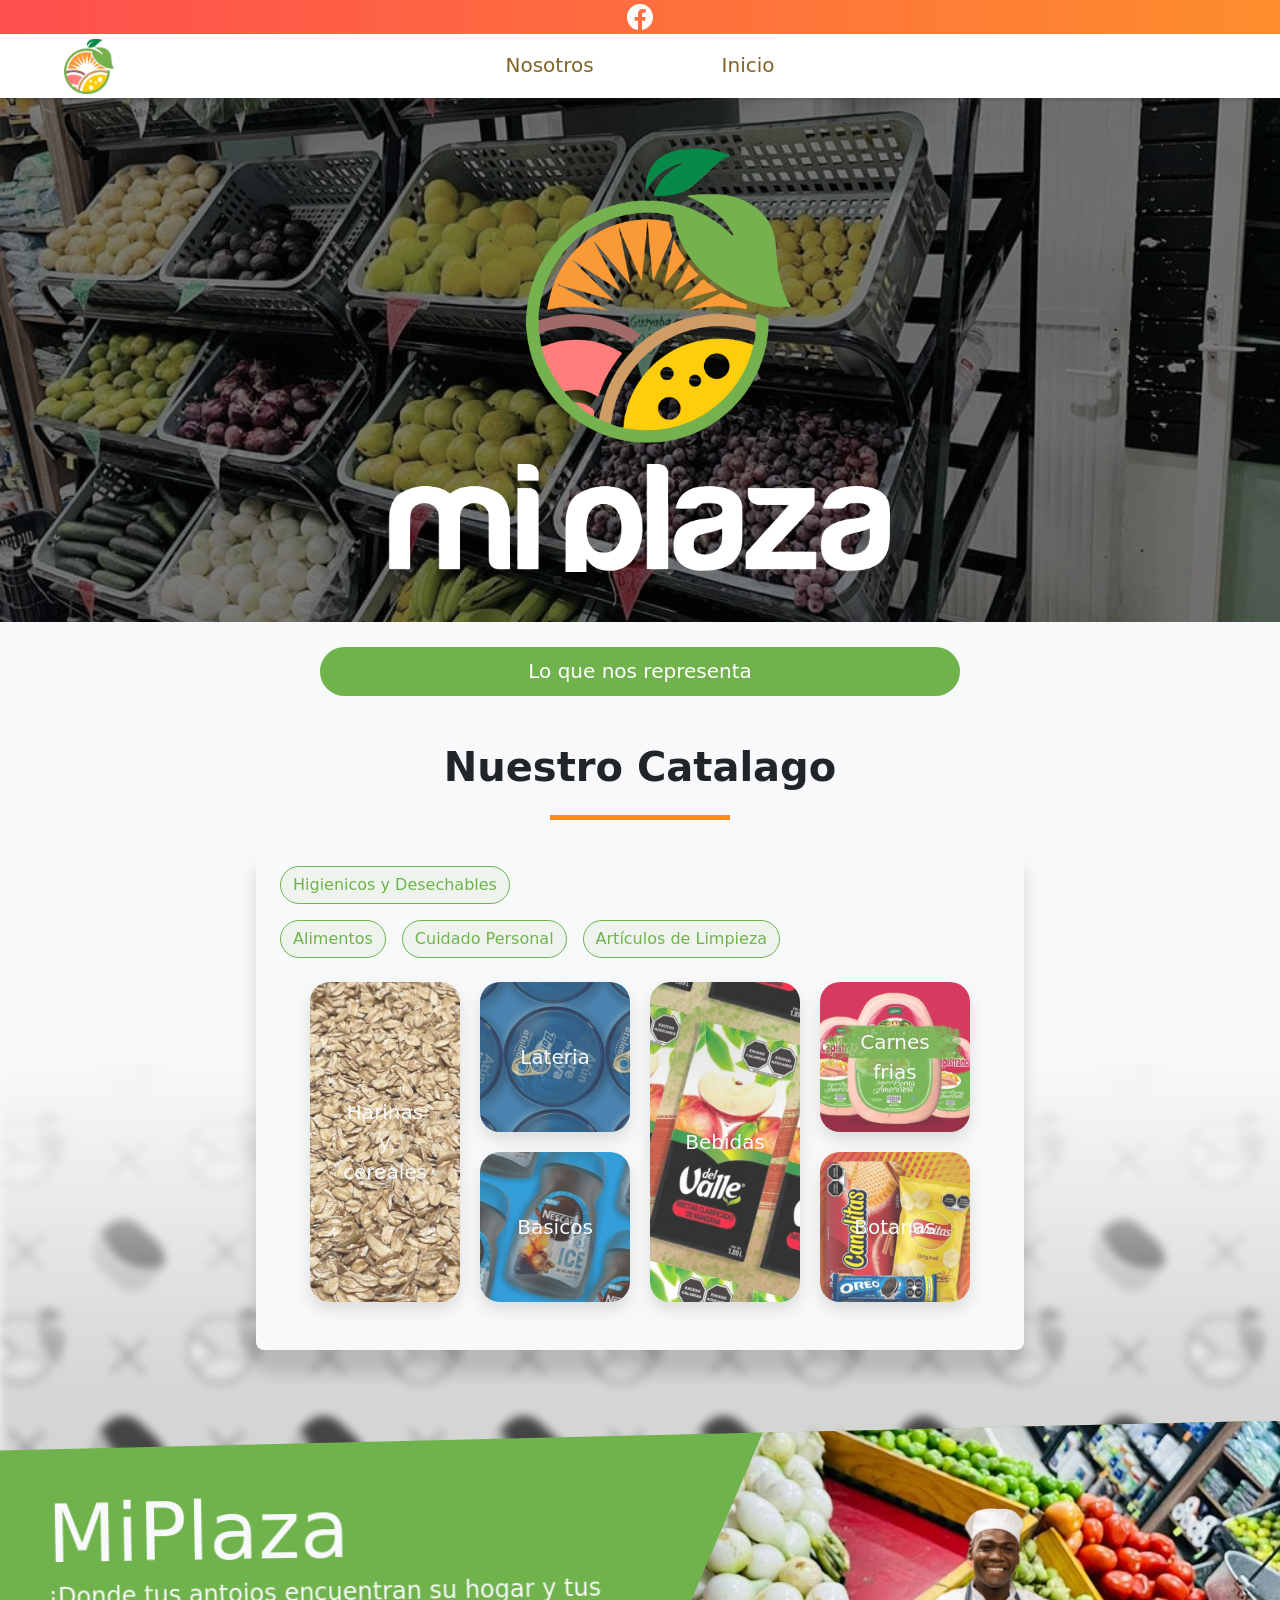
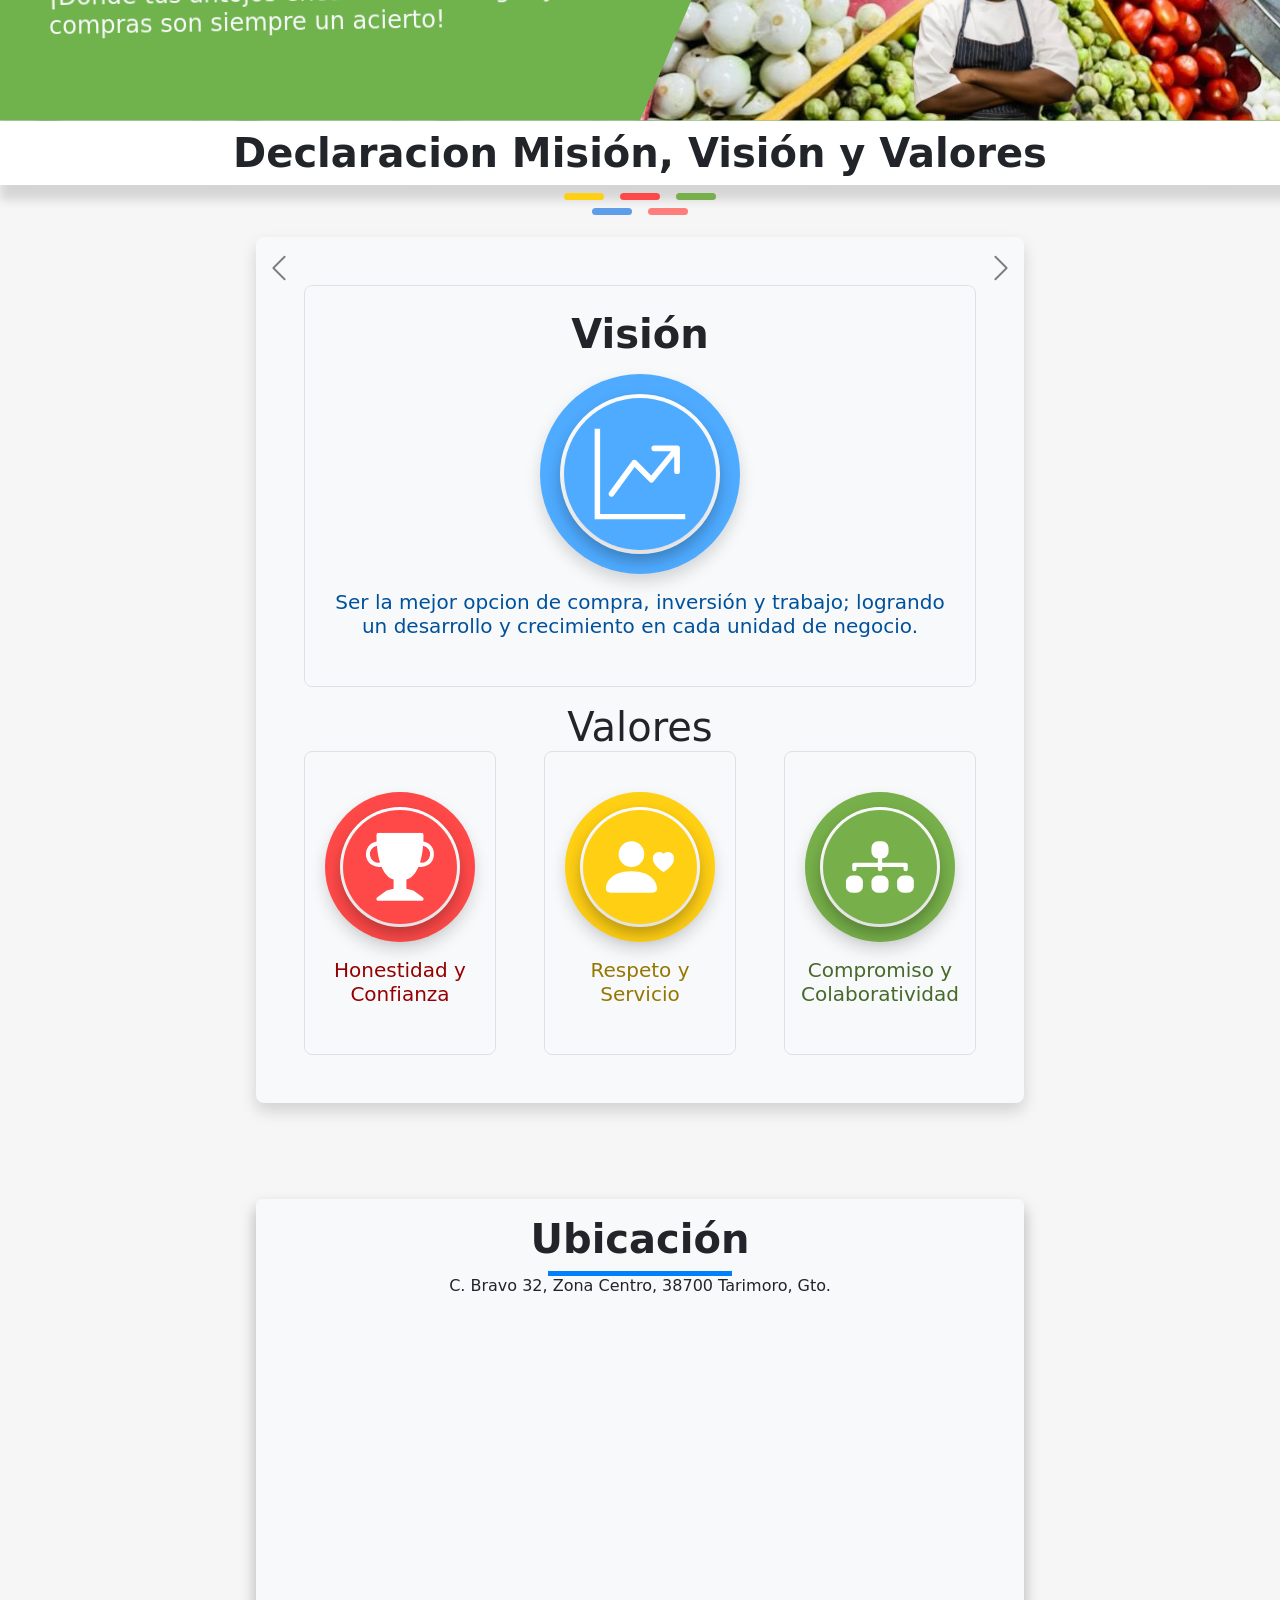
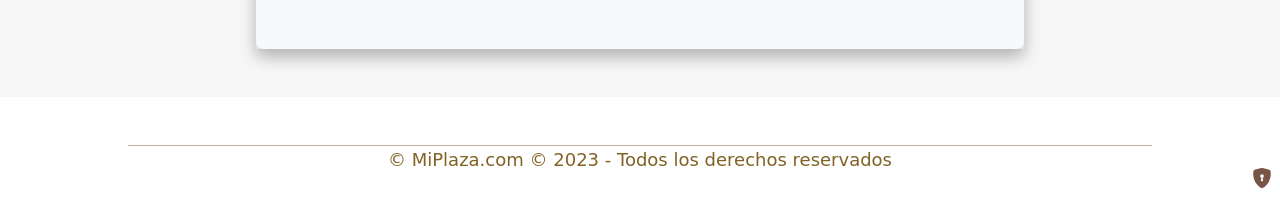
<file: index.html>
<!DOCTYPE html>
<html lang="es">

<head>
	<meta charset="UTF-8">
	<meta name="viewport" content="width=device-width, initial-scale=1.0">
	<title>Inicio - MiPlaza</title>
	<link rel="stylesheet" href="bootstrap.min.css">
	<meta name="description" content="Información sobre el super mercado miplaza como lo es el catalago de miplaza, ubicacion de miplaza y valores de miplaza">
	<link rel="stylesheet" href="header.css">
	<link rel="stylesheet" href="inicio-index.css">
	<link rel="icon" href="miplaza-logo.png" type="image/x-icon">
	<meta name="theme-color" content="#70B34D">
</head>

<body>
	<header class="p-0 position-fixed">
		<nav class="top">
			<ul class="nav justify-content-center">
				<li class="nav-item">
					<a href="https://www.facebook.com/profile.php?id=100053143824005" aria-label="Facebook">
						<svg xmlns="http://www.w3.org/2000/svg" width="28px" height="28px" fill="white"
							class="bi bi-facebook" viewBox="0 0 16 16">
							<path
								d="M16 8.049c0-4.446-3.582-8.05-8-8.05C3.58 0-.002 3.603-.002 8.05c0 4.017 2.926 7.347 6.75 7.951v-5.625h-2.03V8.05H6.75V6.275c0-2.017 1.195-3.131 3.022-3.131.876 0 1.791.157 1.791.157v1.98h-1.009c-.993 0-1.303.621-1.303 1.258v1.51h2.218l-.354 2.326H9.25V16c3.824-.604 6.75-3.934 6.75-7.951z" />
						</svg>
					</a>
				</li>
			</ul>
		</nav>
		<nav>
			<nav class="nav nav-underline h-100">
				<img src="miplaza-logo.png" alt="" class="img-fluid" id="icon-nav">
				<ul class="navbar nav justify-content-center">
					<li class="nav-item m-0">
						<a class="fs-5 nav-link m-0" href="nosotros.html">Nosotros</a>
					</li>
					<li class="nav-item m-0">
						<a class="fs-5 nav-link m-0" href="index.html">Inicio</a>
					</li>
				</ul>


			</nav>
		</nav>
	</header>
	<main style="margin-top: 98px;">
		<div class="encabezado" style="height: calc(80vh - 98px);">
			<div id="carouselExampleSlidesOnly" class="carousel slide logo position-relative w-100"
				data-bs-ride="carousel" style="height: calc( 80vh - 196px);">
				<div class="carousel-inner main w-100 h-100">
					<div class="carousel-item h-100 w-100 active">
						<img src="referencia.jpg"
							class="d-block w-100 h-100 object-fit-cover" alt="..." loading="lazy">
					</div>
					<div class="carousel-item h-100 w-100">
						<img src="referencia1.jpg"
							class="d-block w-100 h-100 object-fit-cover" alt="..." loading="lazy">

					</div>
					<div class="carousel-item h-100 w-100">
						<img src="referencia1.jpg"
							class="d-block w-100 h-100 object-fit-cover" alt="..." loading="lazy">

					</div>
				</div>
				<img src="miplaza.png"
					class="img-fluid position-absolute top-50 start-50 translate-middle w-100 h-100 object-fit-contain border-0 p-5"
					alt="" id="logo">
			</div>
			<div class="descripcion text-center w-100 bg-light d-flex flex-column justify-content-center align-items-center"
				style="height:98px">
				<button class="btn rounded-pill h-50 w-50" onclick="popCard()" type="button">
					Lo que nos representa
				</button>

			</div>

		</div>
		<div class="fixed-top w-100 h-100" id="blackground"></div>
		<div class="fixed-top m-auto card card-main  border-0 rounded rounded-3 shadow px-4 py-5 bg-body  h-75"
			style="color: #634d1d;" id="pop-card">
			<svg xmlns="http://www.w3.org/2000/svg" onclick="popCard()" width="40" height="40" fill="currentColor"
				class="bi bi-x position-absolute top-0 end-0" viewBox="0 0 16 16">
				<path
					d="M4.646 4.646a.5.5 0 0 1 .708 0L8 7.293l2.646-2.647a.5.5 0 0 1 .708.708L8.707 8l2.647 2.646a.5.5 0 0 1-.708.708L8 8.707l-2.646 2.647a.5.5 0 0 1-.708-.708L7.293 8 4.646 5.354a.5.5 0 0 1 0-.708" />
			</svg>
			<h1>Lorem ipsum dolor sit amet.</h1>
			<div class="txt overflow-y-auto h-100 px-3" style="border-top: #ae8633 solid 1px">
				<p class="w-100">Lorem ipsum dolor sit, amet consectetur adipisicing elit. Fugiat soluta iste voluptatum
					praesentium
					laborum a iure reprehenderit illum sit eius eos dolorem dicta optio similique consectetur, obcaecati
					ex ratione laudantium rerum esse neque unde aspernatur nam. Veritatis possimus, omnis, cumque quasi
					totam excepturi optio numquam mollitia fugit consequuntur sit dicta? Hic tenetur, in assumenda error
					totam ipsam, et id optio consequatur explicabo facilis similique necessitatibus doloremque ad dolore
					laborum nemo quam mollitia tempore! Deserunt, error illo illum accusamus at cupiditate sit ratione
					deleniti nostrum rerum quidem voluptatum blanditiis eaque hic ipsa maiores odit tenetur recusandae
					veritatis quo ullam mollitia. Maxime.</p>
				<div class="row">
					<div class="col-6 h-100 pe-3 mb-0">
						<p>
							Lorem ipsum, dolor sit amet consectetur adipisicing elit. Harum
							voluptatibus
							nisi,
							officiis illo
							similique ullam dolore at debitis sint atque magnam suscipit aliquam ab cumque ex quam,
							voluptatum
							ipsam
							itaque?
						</p>
						<p>
							Lorem ipsum dolor sit amet, consectetur adipisicing elit. Harum quasi asperiores officiis,
							accusamus cupiditate porro repellendus mollitia aliquid nemo laborum fuga libero iure est
							itaque atque quaerat quia fugiat rerum obcaecati facilis possimus unde expedita?
						</p>
					</div>
					<img src="profesionals.jpg" alt="" class="col-6 rounded-3 object-fit-cover" style="background: #634d1d; aspect-ratio: 1/1;">
				</div>

			</div>

		</div>

		<div class="main-elements  d-flex flex-column align-items-center justify-content-center text-center">

			<div class="w-100 d-flex flex-column align-items-center justify-content-center " id="bg-blanco"
				style="min-height:100px">
				<div class="categorias w-100">
					<div class="DMVV d-flex flex-column align-items-center justify-content-center display-6 fw-bolder mx-4"
						style="max-height: 15vh; margin-top: 2.5vh; margin-bottom: 2.5vh; ">Nuestro Catalago
						<div class="line w-25 mt-4" style=" background-color: #ff8d1c; min-height:5px;">
						</div>
					</div>
					<div class="bg-light d-flex flex-column mb-5  rounded-3 card-grid" style="max-width:900px">
						<div class="b-categorias d-flex justify-content-start flex-wrap-reverse mx-3 mt-3"
							style="min-height:10%;">
							<div class="bg-green m-2">
								<button class="btn h-100 fs-6 rounded-pill" id="card-grid-1">Alimentos</button>
							</div>
							<div class="bg-green m-2">
								<button class="btn h-100 fs-6 rounded-pill" id="card-grid-2">Cuidado Personal</button>
							</div>
							<div class="bg-green m-2">
								<button class="btn h-100 fs-6 rounded-pill" id="card-grid-3">Artículos de
									Limpieza</button>
							</div>
							<div class="bg-green m-2">
								<button class="btn h-100 fs-6 rounded-pill" id="card-grid-5">Higienicos y
									Desechables</button>
							</div>

						</div>
						<div class="m-categorias text-light card-animation justify-content-center h-auto px-5 py-3 pb-5 opacity-1"
							id="card-animation" style="">
							<div class="container-card  bg-light ratio2 h-100 position-relative container-card "
								style="grid-row: span 2;" id="grid-1"><img src="" alt="" id="img-grid-1"
									class="w-100 h-100 object-fit-cover container-card shadow">
								<p class="position-absolute top-50 start-50 translate-middle fs-5" id="p-grid-1">
									Articulo</p>
							</div>
							<div class="container-card    bg-light ratio1 h-100 position-relative container-card "
								style="grid-row: span 1; " id="grid-2"><img src="" alt="" id="img-grid-2"
									class="w-100 h-100 object-fit-cover container-card shadow">
								<p class="position-absolute top-50 start-50 translate-middle fs-5" id="p-grid-2">
									Articulo</p>
							</div>
							<div class="container-card  bg-light ratio2 h-100 position-relative container-card "
								style="grid-row: span 2;" id="grid-3"><img src="" alt="" id="img-grid-3"
									class="w-100 h-100 object-fit-cover container-card shadow">
								<p class="position-absolute top-50 start-50 translate-middle fs-5" id="p-grid-3">
									Articulo</p>
							</div>
							<div class="container-card  bg-light ratio1 h-100 position-relative container-card "
								style="grid-row: span 1;" id="grid-4"><img src="" alt="" id="img-grid-4"
									class="w-100 h-100 object-fit-cover container-card shadow">
								<p class="position-absolute top-50 start-50 translate-middle fs-5" id="p-grid-4">
									Articulo</p>
							</div>
							<div class="container-card  bg-light ratio1 h-100 position-relative container-card "
								style="grid-row: span 1;" id="grid-5"><img src="" alt="" id="img-grid-5"
									class="w-100 h-100 object-fit-cover container-card shadow">
								<p class="position-absolute top-50 start-50 translate-middle fs-5" id="p-grid-5">
									Articulo</p>
							</div>
							<div class="container-card  bg-light ratio1 h-100 position-relative container-card "
								style="grid-row: span 1;" id="grid-6"><img src="" alt="" id="img-grid-6"
									class="w-100 h-100 object-fit-cover container-card shadow">
								<p class="position-absolute top-50 start-50 translate-middle fs-5" id="p-grid-6">
									Articulo</p>
							</div>
						</div>
					</div>


				</div>

			</div>

			<div style="margin-bottom: 2.5vh; margin-top: 2.5vh;"
				class="w-100  d-flex flex-column justify-content-center  position-relative">
				<div class="bg-mvv w-100 row px-5 position-relative d-sm-block d-none" style="height:300px;">
					<div class="col-6 h-100 object-fit-cover d-flex align-items-center justify-content-center">
						<h1 class="text-light  text-start display-1 fw-medium" style="transform: rotate(-1deg);">
							MiPlaza
							<p class="fs-4">
								¡Donde tus antojos encuentran
								su hogar y tus compras son siempre un acierto!
							</p>
						</h1>
					</div>
					<div class="col-6 col-var h-100 object-fit-cover bg-body position-absolute top-0 end-0">
						<div class="w-100 h-100 position-relative">
							<img class="w-auto h-75 position-absolute bottom-0 start-50 translate-middle-x object-fit-cover"
								style="" src="carnes-people.png">
							</img>
							<img src="referencia1.jpg" alt=""
								class="w-100  h-100 object-fit-cover">
						</div>

					</div>
				</div>
				<h1
					class="DMVV bg-body d-flex flex-column align-items-center justify-content-center display-6 fw-bolder p-2   w-100">
					Declaracion
					Misión, Visión y Valores
				</h1>
				<div class="row d-flex justify-content-center mx-5" style=" min-height:5px; text-wrap: pretty;">
					<div class="  mx-2 rounded-pill"
						style=" background-color: #FFCF14; min-height:7px; max-width:40px;">
					</div>
					<div class=" mx-2 rounded-pill" style=" background-color: #FF4949; min-height:7px; max-width:40px;">
					</div>
					<div class="  mx-2 rounded-pill"
						style=" background-color: #77B04A; min-height:7px; max-width:40px;">
					</div>

				</div>
				<div class="row d-flex justify-content-center mx-5 mt-2" style=" min-height:5px; text-wrap: pretty;">
					<div class=" mx-2 rounded-pill" style=" background-color: #5e9ee8; min-height:7px; max-width:40px;">
					</div>
					<div class="  mx-2 rounded-pill"
						style=" background-color: #ff7e7c; min-height:7px; max-width:40px;">
					</div>
				</div>

			</div>
			<div class="bg-light rounded-3 opacity-0 mb-5 shadow" id="declaracion">
				<div class="">

					<div id="carouselExampleAutoplaying" class="carousel slide  position-relative card-main"
						data-bs-ride="carousel">
						<div class="carousel-inner w-100  p-5 pb-3">
							<div class=" carousel-item active  text-center border rounded-3 p-4">
								<div class="titulo-card h-25">
									<h1 class="display-6 fw-bolder m-0">Visión</h1>
								</div>
								<div class="cuerpo-card h-75 d-flex flex-column align-items-center mb-3">
									<div class="VV rounded-circle ratio ratio-1x1 position-relative shadow my-3"
										style="background-color: #4FABFF;">
										<div class="rounded-circle position-absolute top-50 start-50 translate-middle shadow"
											style="width: 80%; height: 80%; background-color: white;">
											<div class="rounded-circle position-absolute top-50 start-50 translate-middle shadow"
												style="width: 95%; height: 95%; background-color: #4FABFF;">
												<svg xmlns="http://www.w3.org/2000/svg" width="60%" height="60%"
													fill="white"
													class="bi bi-graph-up-arrow position-absolute top-50 start-50 translate-middle"
													viewBox="0 0 16 16">
													<path fill-rule="evenodd"
														d="M0 0h1v15h15v1H0V0Zm10 3.5a.5.5 0 0 1 .5-.5h4a.5.5 0 0 1 .5.5v4a.5.5 0 0 1-1 0V4.9l-3.613 4.417a.5.5 0 0 1-.74.037L7.06 6.767l-3.656 5.027a.5.5 0 0 1-.808-.588l4-5.5a.5.5 0 0 1 .758-.06l2.609 2.61L13.445 4H10.5a.5.5 0 0 1-.5-.5Z" />
												</svg>
											</div>
										</div>
									</div>
									<p class="h5" style="color:#00519C;">Ser la mejor opcion de compra, inversión y
										trabajo;
										logrando un desarrollo y crecimiento en cada unidad de negocio.
									</p>
								</div>
							</div>
							<div class=" carousel-item text-center border rounded-3 p-4">
								<div class="titulo-card h-25">
									<h1 class="display-6 fw-bolder m-0">Misión</h1>
								</div>
								<div class="cuerpo-card h-75 d-flex flex-column align-items-center mb-3">
									<div class="rounded-circle ratio ratio-1x1 position-relative shadow my-3 VV"
										style="background-color: #f9906C;">
										<div class="rounded-circle position-absolute top-50 start-50 translate-middle shadow"
											style="width: 80%; height: 80%; background-color: white;">
											<div class="rounded-circle position-absolute top-50 start-50 translate-middle shadow"
												style="width: 95%; height: 95%; background-color: #f9906C;">
												<svg xmlns="http://www.w3.org/2000/svg" width="60%" height="60%"
													fill="white"
													class="bi bi-pin-map-fill position-absolute top-50 start-50 translate-middle"
													viewBox="0 0 16 16">
													<path fill-rule="evenodd"
														d="M3.1 11.2a.5.5 0 0 1 .4-.2H6a.5.5 0 0 1 0 1H3.75L1.5 15h13l-2.25-3H10a.5.5 0 0 1 0-1h2.5a.5.5 0 0 1 .4.2l3 4a.5.5 0 0 1-.4.8H.5a.5.5 0 0 1-.4-.8l3-4z" />
													<path fill-rule="evenodd"
														d="M4 4a4 4 0 1 1 4.5 3.969V13.5a.5.5 0 0 1-1 0V7.97A4 4 0 0 1 4 3.999z" />
												</svg>
											</div>
										</div>
									</div>
									<p class="h5" style="color:#C86F50;">Ser la satisfaccion de nuestros clientes,
										proveedores y empleados con honestidad, servicio y pasíon.
									</p>
								</div>
							</div>
						</div>
						<button class="carousel-control-prev" type="button" data-bs-target="#carouselExampleAutoplaying"
							title="izquierda" data-bs-slide="prev">
							<svg xmlns="http://www.w3.org/2000/svg" width="30" height="30" fill="secondary"
								class="bi bi-chevron-left position-absolute top-0 start-0 m-2 my-3" viewBox="0 0 16 16">
								<path fill-rule="evenodd"
									d="M11.354 1.646a.5.5 0 0 1 0 .708L5.707 8l5.647 5.646a.5.5 0 0 1-.708.708l-6-6a.5.5 0 0 1 0-.708l6-6a.5.5 0 0 1 .708 0z" />
							</svg>
						</button>
						<button class="carousel-control-next" type="button" data-bs-target="#carouselExampleAutoplaying"
							title="derecha" data-bs-slide="next">
							<svg xmlns="http://www.w3.org/2000/svg" width="30" height="30" fill="secondary"
								class="bi bi-chevron-right position-absolute top-0 end-0 m-2 my-3" viewBox="0 0 16 16">
								<path fill-rule="evenodd"
									d="M4.646 1.646a.5.5 0 0 1 .708 0l6 6a.5.5 0 0 1 0 .708l-6 6a.5.5 0 0 1-.708-.708L10.293 8 4.646 2.354a.5.5 0 0 1 0-.708z" />
							</svg>
						</button>
					</div>
				</div>
				<div class="d-flex justify-content-center">
					<div class="row justify-content-center pb-5 px-md-0 px-5 card-main">
						<div class="titulo-card text-center">
							<h1 class="display-6 m-0 p-0">Valores</h1>
						</div>
						<div class="carrusel-card col-md-3 text-center border rounded-3 p-4 mb-md-0 mb-5 me-md-5 me-0">
							<div class="cuerpo-card h-75 d-flex flex-column align-items-center mb-3">
								<div class="rounded-circle ratio ratio-1x1 position-relative shadow my-3 valores"
									style=" background-color: #FF4949;">
									<div class="rounded-circle position-absolute top-50 start-50 translate-middle shadow"
										style="width: 80%; height: 80%; background-color: white;">
										<div class="rounded-circle position-absolute top-50 start-50 translate-middle shadow"
											style="width: 95%; height: 95%; background-color: #FF4949;">
											<svg xmlns="http://www.w3.org/2000/svg" width="60%" height="60%"
												fill="white"
												class="bi bi-pin-map-fill position-absolute top-50 start-50 translate-middle"
												viewBox="0 0 16 16">
												<path
													d="M2.5.5A.5.5 0 0 1 3 0h10a.5.5 0 0 1 .5.5c0 .538-.012 1.05-.034 1.536a3 3 0 1 1-1.133 5.89c-.79 1.865-1.878 2.777-2.833 3.011v2.173l1.425.356c.194.048.377.135.537.255L13.3 15.1a.5.5 0 0 1-.3.9H3a.5.5 0 0 1-.3-.9l1.838-1.379c.16-.12.343-.207.537-.255L6.5 13.11v-2.173c-.955-.234-2.043-1.146-2.833-3.012a3 3 0 1 1-1.132-5.89A33.076 33.076 0 0 1 2.5.5zm.099 2.54a2 2 0 0 0 .72 3.935c-.333-1.05-.588-2.346-.72-3.935zm10.083 3.935a2 2 0 0 0 .72-3.935c-.133 1.59-.388 2.885-.72 3.935z" />
											</svg>
										</div>
									</div>
								</div>
								<p class="h5" style="color:#950000;">Honestidad y Confianza
								</p>
							</div>
						</div>
						<div class="carrusel-card col-md-3 text-center border rounded-3 p-4 mb-md-0 mb-5 ">
							<div class="cuerpo-card h-75 d-flex flex-column align-items-center mb-3">
								<div class="rounded-circle ratio ratio-1x1 position-relative shadow my-3 valores"
									style="background-color: #FFCF14;">
									<div class="rounded-circle position-absolute top-50 start-50 translate-middle shadow"
										style="width: 80%; height: 80%; background-color: white;">
										<div class="rounded-circle position-absolute top-50 start-50 translate-middle shadow"
											style="width: 95%; height: 95%; background-color: #FFCF14;">
											<svg xmlns="http://www.w3.org/2000/svg" width="60%" height="60%"
												fill="white"
												class="bi bi-pin-map-fill position-absolute top-50 start-50 translate-middle"
												viewBox="0 0 16 16">
												<path
													d="M9 5a3 3 0 1 1-6 0 3 3 0 0 1 6 0Zm-9 8c0 1 1 1 1 1h10s1 0 1-1-1-4-6-4-6 3-6 4Zm13.5-8.09c1.387-1.425 4.855 1.07 0 4.277-4.854-3.207-1.387-5.702 0-4.276Z" />
											</svg>
										</div>
									</div>
								</div>
								<p class="h5" style="color:#957700;">Respeto y Servicio
								</p>
							</div>
						</div>
						<div class="carrusel-card col-md-3 text-center border rounded-3 p-4 ms-md-5 ms-0">
							<div class="cuerpo-card h-75 d-flex flex-column align-items-center mb-3">
								<div class="rounded-circle ratio ratio-1x1 position-relative shadow my-3 valores"
									style="background-color: #77B04A;">
									<div class="rounded-circle position-absolute top-50 start-50 translate-middle shadow"
										style="width: 80%; height: 80%; background-color: white;">
										<div class="rounded-circle position-absolute top-50 start-50 translate-middle shadow"
											style="width: 95%; height: 95%; background-color: #77B04A;">
											<svg xmlns="http://www.w3.org/2000/svg" width="60%" height="60%"
												fill="white"
												class="bi bi-pin-map-fill position-absolute top-50 start-50 translate-middle"
												viewBox="0 0 16 16">
												<path fill-rule="evenodd"
													d="M6 3.5A1.5 1.5 0 0 1 7.5 2h1A1.5 1.5 0 0 1 10 3.5v1A1.5 1.5 0 0 1 8.5 6v1H14a.5.5 0 0 1 .5.5v1a.5.5 0 0 1-1 0V8h-5v.5a.5.5 0 0 1-1 0V8h-5v.5a.5.5 0 0 1-1 0v-1A.5.5 0 0 1 2 7h5.5V6A1.5 1.5 0 0 1 6 4.5v-1zm-6 8A1.5 1.5 0 0 1 1.5 10h1A1.5 1.5 0 0 1 4 11.5v1A1.5 1.5 0 0 1 2.5 14h-1A1.5 1.5 0 0 1 0 12.5v-1zm6 0A1.5 1.5 0 0 1 7.5 10h1a1.5 1.5 0 0 1 1.5 1.5v1A1.5 1.5 0 0 1 8.5 14h-1A1.5 1.5 0 0 1 6 12.5v-1zm6 0a1.5 1.5 0 0 1 1.5-1.5h1a1.5 1.5 0 0 1 1.5 1.5v1a1.5 1.5 0 0 1-1.5 1.5h-1a1.5 1.5 0 0 1-1.5-1.5v-1z" />
											</svg>
										</div>
									</div>
								</div>
								<p class="h5" style="color: #47692c;">Compromiso y Colaboratividad
								</p>
							</div>
						</div>
					</div>

				</div>
			</div>
			<div class="w-100 ubicacion my-5 opacity-0 shadow" id="ubicacion">
				<div class=" w-100 bg-light rounded-3 shadow" style="height:50vh; min-height:400px">
					<div class="w-100 h-25">
						<h1 class="display-6 fw-bolder p-3 m-0">Ubicación
							<div class="line w-25 mt-2"
								style=" background-color: #0080ff; min-height:5px; text-wrap: pretty;"></div>
							<p class="fs-6 fw-normal">C. Bravo 32, Zona Centro, 38700 Tarimoro, Gto.</p>
						</h1>
					</div>
					<div class="h-75">
						<iframe
							src="https://www.google.com/maps/embed?pb=!1m18!1m12!1m3!1d556.2967729511494!2d-100.7547100764793!3d20.287692794222625!2m3!1f0!2f0!3f0!3m2!1i1024!2i768!4f13.1!3m3!1m2!1s0x842cc92a7fb5a6d7%3A0xd853e0dbbfbe18da!2sC.%20Bravo%2032%2C%20Zona%20Centro%2C%2038700%20Tarimoro%2C%20Gto.!5e0!3m2!1ses!2smx!4v1700588230993!5m2!1ses!2smx"
							width="100%" height="100%" style="border:0;" class=" rounded-bottom-3" allowfullscreen=""
							loading="lazy" referrerpolicy="no-referrer-when-downgrade"
							title="Mapa de ubicacion"></iframe>
					</div>

				</div>
			</div>

		</div>
	</main>



	<footer class="position-relative pt-5">
		<ul class="nav justify-content-center">
		</ul>
		<div class="line"></div>
		<p>© MiPlaza.com © 2023 - Todos los derechos reservados</p>
		<div class="position-absolute bottom-0 end-0 m-2"><a href="login-admin.html"
				aria-label="Admin"><svg xmlns="http://www.w3.org/2000/svg" width="20" height="20" fill="#795548"
					class="bi bi-shield-lock-fill" viewBox="0 0 16 16">
					<path fill-rule="evenodd"
						d="M8 0c-.69 0-1.843.265-2.928.56-1.11.3-2.229.655-2.887.87a1.54 1.54 0 0 0-1.044 1.262c-.596 4.477.787 7.795 2.465 9.99a11.777 11.777 0 0 0 2.517 2.453c.386.273.744.482 1.048.625.28.132.581.24.829.24s.548-.108.829-.24a7.159 7.159 0 0 0 1.048-.625 11.775 11.775 0 0 0 2.517-2.453c1.678-2.195 3.061-5.513 2.465-9.99a1.541 1.541 0 0 0-1.044-1.263 62.467 62.467 0 0 0-2.887-.87C9.843.266 8.69 0 8 0zm0 5a1.5 1.5 0 0 1 .5 2.915l.385 1.99a.5.5 0 0 1-.491.595h-.788a.5.5 0 0 1-.49-.595l.384-1.99A1.5 1.5 0 0 1 8 5z" />
				</svg></a></div>

	</footer>
	<script src="bootstrap.min.js"></script>
	<script src="inicio.js"></script>

</body>

</html>
</file>
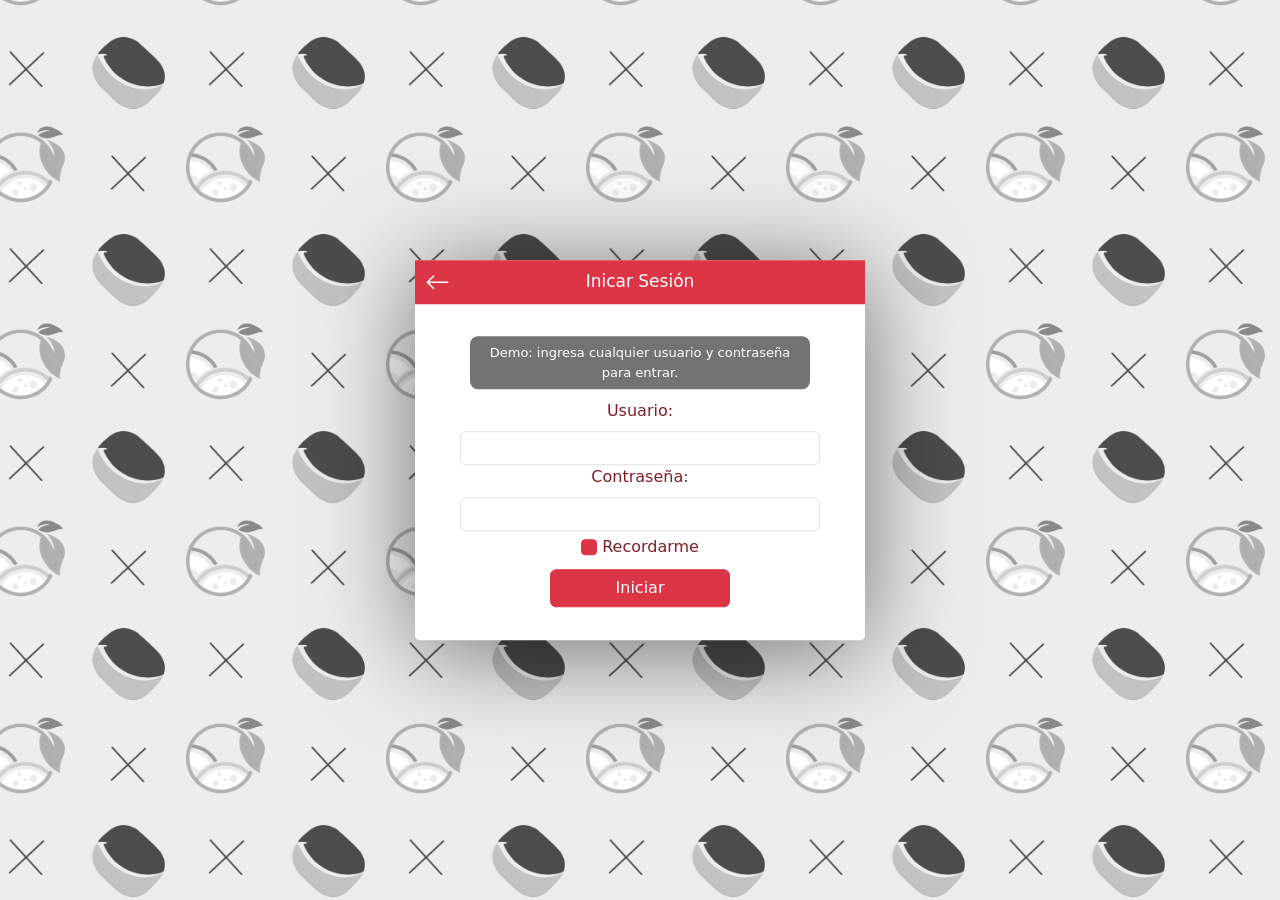
<file: login-admin.html>
<!DOCTYPE html>
<html lang="es">

<head>
    <meta charset="UTF-8">
    <meta name="viewport" content="width=device-width, initial-scale=1.0">
    <link rel="icon" href="miplaza-logo.png" type="image/x-icon">
    <title>Login - Miplaza</title>

    <link rel="stylesheet" href="bootstrap.min.css">
    <link rel="stylesheet" href="login-admin-index.css">

</head>

<body class="position-relative text-center">
    <div class="position-absolute top-50 start-50 translate-middle menu">
        <nav class="nav justify-content-center position-relative">
            <a href="index.html"><svg xmlns="http://www.w3.org/2000/svg" width="25"
                    height="25" fill="white"
                    class="bi bi-arrow-left position-absolute top-50 start-0 translate-middle-y" viewBox="0 0 16 16">
                    <path fill-rule="evenodd"
                        d="M15 8a.5.5 0 0 0-.5-.5H2.707l3.147-3.146a.5.5 0 1 0-.708-.708l-4 4a.5.5 0 0 0 0 .708l4 4a.5.5 0 0 0 .708-.708L2.707 8.5H14.5A.5.5 0 0 0 15 8z" />
                </svg>
            </a>

            <li>Inicar Sesión</li>
        </nav>
        <form action="" method="post" class="conteiner">
            <label for="user" class="form-label">Usuario:</label>
            <input type="text"
                class="form-control d-inline-flex focus-ring focus-ring-danger py-1 px-2 text-decoration-none border rounded-2"
                required id="user">
            <label for="contrasena" class="form-label">Contraseña:</label>
            <input type="password"
                class="form-control d-inline-flex focus-ring focus-ring-danger py-1 px-2 text-decoration-none border rounded-2"
                required id="contrasena">
            <div class="conteiner p-0 mt-1">
                <input class="form-check-input bg-danger border-danger focus-ring focus-ring-danger" type="checkbox"
                    value="" id="recordar">
                <label class="form-check-label" for="recordar">
                    Recordarme
                </label>
            </div>
            <input type="button" value="Iniciar" class="btn btn-danger" onclick="loginUser();">
        </form>
    </div>
</body>
<script src="bootstrap.min.js"></script>
<script src="code.jquery.com_jquery-3.7.1.min.js"></script>
<script src="register.js"></script>
<script src="mock-api-miplaza.js"></script>

</html>
</file>
<file: header.css>
* {
    border: 0;
    padding: 0;
    word-wrap: break-word;
}
header {
    top: 0;
    width: 100%;
    background: white;
    box-shadow: #36363691 0px 0px 5px;
    z-index: 999 !important;
}
body{
    background: #00000009;
}
li {
    padding: 0 5%;
}

.nav-link:any-link {
    font-weight: 500;
    font-size: 20px;
    text-align: center;
    color: #816325;
}

.navbar .nav-item {
    margin: 0 1%;
}

@keyframes gradient {
    0% {
        background-position: 0% 50%;
      }
      50% {
        background-position: 100% 50%;
      }
      100% {
        background-position: 0% 50%;
    }
}

.top {
    padding: 3px;
    background: linear-gradient(to right, #ff4f4f 0%, #FDCB0A 50%, #62ad39 100%);
    background-size: 400% 400%;
    animation: gradient 20s linear infinite;
}

.top svg,
.top li {
    padding: 0 1px;
}

.nav-underline img {
    position: absolute;
    width: 50px;
    margin: 5px 5%;
}

.navbar {
    width: 100%;
    display: inline-flex;
}

.top li:hover {

    color: white;
}
footer {
    padding:1% 10%;
    background: rgb(255, 255, 255);
    width: 100%;
    height: 100px;
    text-align: center;
}
footer .nav-link:any-link{
    font-weight: 400;
}
.line{
    width: 100%;
    height: 1px;
    content:"";
    background: #8162257a;
    margin: 0 auto;
}
footer p{
    color: #816225;
    font-size: 18px;
    font-weight: 350;
}
footer ul li a svg{
    width: 28px;
    aspect-ratio: 1/1;
    margin: 10px;
}
@media (max-width: 600px) {
    #icon-nav{
        display: none;
    }
  }
</file>
<file: inicio-index.css>
:root {
    --verde: #70B34D;
}
body::-webkit-scrollbar {
    width: 10px;
    background: transparent;
}

body::-webkit-scrollbar-track {
    background: transparent;
}

body::-webkit-scrollbar-thumb {
    background-color: var(--verde);
    border-radius: 50px;
}
.txt::-webkit-scrollbar {
    width: 5px;
    background: transparent;
}

.txt::-webkit-scrollbar-track {
    background: transparent;
}

.txt::-webkit-scrollbar-thumb {
    background-color: #634d1d;
    border-radius: 50px;
}
.bg-mvv{
    background: var(--verde);
    clip-path: polygon(0 10%, 100% 0, 100% 100%, 0% 100%);
}
.bg-mvv .col-var{
    clip-path: polygon(20% 0%, 100% 0, 100% 100%, 0% 100%);
}

@keyframes moverr {
    0% {
        opacity: 0;
        transform: translateY(100px);
    }

    100% {
        transform: translateY(0);
        opacity: 1;
    }
}

.carousel-item img {
    filter: brightness(50%) saturate(60%);
    height: calc(88vh - 196px);
}

body::before {
    filter: blur(5px) brightness(90%);
    content: "";
    position: fixed;
    top: 0;
    left: 0;
    width: 200%;
    height: 200%;
    z-index: -1;
    background-image: url('miplaza-logo-bn.png');
    background-repeat: repeat;
    background-size: 200px;
    background-position: center;
    animation: aparecer 1.5s ease forwards, cambioDePosicion 30s linear infinite;
}

@keyframes aparecer {
    from {
        opacity: 0 !important;
    }

    to {
        opacity: 1 !important;
    }
}

@keyframes cambioDePosicion {
    0% {
        transform: translate(0, 0);
    }

    50% {
        transform: translate(-100px, -100px);
    }

    100% {
        transform: translate(0, 0);
    }
}

#logo {
    z-index: 4;
    padding: 20px;
    max-width: 600px;
    width: 100%;
}

.main-element {
    min-height: 98px !important;
    margin-right: 20%;
    margin-left: 20%;
}

.card-main,
.card-body,
.ubicacion,
.categorias {
    max-width: 768px !important;
}

.card-main {
    min-width: 768px;
}

.valores {
    width: 150px;
}

.VV {
    width: 200px;
}

.carrusel-card {
    transition: box-shadow 500ms, background 500ms;
}

.carrusel-card:hover {
    background: #00000005;
    box-shadow: rgba(0, 0, 0, 0.363) 0px 10px 10px 0px;
    transition: box-shadow 500ms, background 500ms;
}

.visible {
    animation: moverr 500ms forwards !important;
}

.descripcion {
    position: relative;
    z-index: 5 !important;
}

.descripcion button {
    background: var(--verde) !important;
    animation: aparecer 500ms;
    color: white !important;
    border: none !important;
    font-weight: 500 !important;
    font-size: 20px !important;
    text-align: center;
}

.descripcion button:hover {
    background: #71b34d13 !important;
    color: var(--verde)!important;
    border: 1px solid var(--verde) !important;
}

.bg-green button {
    background: #71b34d13 !important;
    color: var(--verde) !important;
    border: 1px solid var(--verde) !important;
    font-weight: 500 !important;
}

.bg-green button:hover {
    background: var(--verde) !important;
    animation: aparecer 500ms;
    color: white !important;
    border: none !important;
}

.m-categorias {
    display: grid;
    gap: 20px;
    grid-template-columns: repeat(auto-fit, 150px);
    grid-template-rows: repeat(auto-fit, 150px);
    justify-content: center;
    align-content: start;
}

.container-card {
    border-radius: 20px;
}

.ratio1 {
    aspect-ratio: 1/1;
    width: 100%;
}

.ratio2 {
    aspect-ratio: 1/2;
    width: 100%;
}

#img-grid-1,
#img-grid-2,
#img-grid-3,
#img-grid-4,
#img-grid-5,
#img-grid-6 {
    transition: filter 500ms, transform 1s;
    transform: translateY(0px);
    filter: blur(0.7px) opacity(80%);
}

#img-grid-1:hover,
#img-grid-2:hover,
#img-grid-3:hover,
#img-grid-4:hover,
#img-grid-5:hover,
#img-grid-6:hover {
    filter: blur(0px) opacity(90%);
    transform: translateY(-5px);
    transition: filter 500ms, transform 1s;

}

#card-animation {
    transition: opacity 500ms;
}

#bg-blanco {
    background: linear-gradient(to bottom, #f8f9fa 50%, #f2f2f200) !important;
}

.card-grid {
    box-shadow: 0 1.5rem 1rem rgba(0, 0, 0, 0.15) !important;
}

@keyframes appear {
    from {
        transform: scale(0) translate(0, 0);
        opacity: 0;
        transform-origin: center center;
    }

    50% {
        transform: scale(1.1) translate(0, 0);
        opacity: 1;
        transform-origin: center center;
    }

    to {
        transform: scale(1) translate(0, 0);
        opacity: 1;
        transform-origin: center center;
    }
}

@keyframes appearbg {
    from {
        transform: scale(0) translate(0, 0);
        opacity: 0;
    }

    25% {
        opacity: 0;
        transform: scale(1) translate(0, 0);
    }

    to {
        transform: scale(1) translate(0, 0);
        opacity: 1;
    }
}

@keyframes appear-end {
    from {
        opacity: 1;
        transform: scale(1) translate(0, 0);
        transform-origin: center center;
    }

    50% {
        transform: scale(1.05) translate(0, 0);
        opacity: 1;
    }

    to {
        opacity: 0;
        transform: scale(0) translate(0, 0);
        transform-origin: center center;
    }
}


#pop-card {
    z-index: 6 !important;
    box-sizing: border-box;
    top: 150px !important;
    transform: scale(0);
}

#blackground {
    display: none;
    background: #0000002a;
    z-index: 5 !important;
    transition: opacity 1000ms;
}

#blackground.visible {
    display: block;
    opacity: 1;
}

.pop-class-end {
    animation: appear-end 400ms forwards;
}

.pop-class {
    animation: appear 400ms forwards !important;
}


@keyframes animation-cards {
    0% {
        opacity: 1;
    }

    2% {
        opacity: 0;
    }

    100% {
        opacity: 1;
    }
}

.card-animation {
    animation: animation-cards 700ms ease;
}

.logo {
    min-height: 160px !important;
}

@media (max-width: 767.9px) {

    .card-main,
    .ubicacion,
    .categorias {
        width: 100%;
        min-width: auto;
    }

    .valores,
    .VV {
        width: 150px;
    }
}
@media (max-width: 600px) {
    .main-element {
        margin-right: 0px;
        margin-left: 0px;
    }

    #logo {
    }

    .m-categorias {
        padding-left: 10px !important;
        padding-right: 10px !important;
    }
}
@media (max-width: 575.9px) {
    #pop-card {
        margin-top: 57px;
        height: 90%;
    }


    #collapseExample {
        padding: 0 !important;
    }

    .descripcion button {
        width: 75% !important;
    }
}
@media (max-width: 200px) {
    #logo{
        display: none;
    }
}
</file>
<file: login-admin-index.css>
body {
    width: 100%;
    height: 100vh;
    position: relative;
    overflow: hidden;
}

body::before {
    content: "";
    position: fixed;
    top: 0;
    left: 0;
    width: 200%;
    height: 200%;
    z-index: -1;
    background-image: url('miplaza-logo-bn.png');
    background-repeat: repeat;
    background-size: 200px;
    background-position: center;
    animation: aparecer 1.5s ease forwards, cambioDePosicion 30s linear infinite;
}

@keyframes aparecer {
    from {
        opacity: 0;
    }
    to {
        opacity: 1;
    }
}

@keyframes cambioDePosicion {
    0% {
        transform: translate(0, 0);
    }

    50% {
        transform: translate(-100px, -100px);
    }

    100% {
        transform: translate(0, 0);
    }
}

.menu  {
    width: 450px;
    height: auto;
    background: white;
    border-radius: 5px;
    box-shadow: #00000088 0 10px 100px;
}

.conteiner {
    padding: 5% 10%;
}

.nav {
    font-size: 17px;
    font-weight: 500;
    color: white;
    padding: 2%;
    background: #dc3545;
}

label {
    color: #801e28;
}

input[type="button"] {
    margin: 10px;
    width: 50%;
}
svg{
    margin: 0 10px;
}

@media (max-width: 500px) {
    .menu {
        width: calc(100% - 30px);
        background: rgba(255, 255, 255, 0.849);
    }

    .conteiner {
        padding: 7%;
    }
}
</file>
